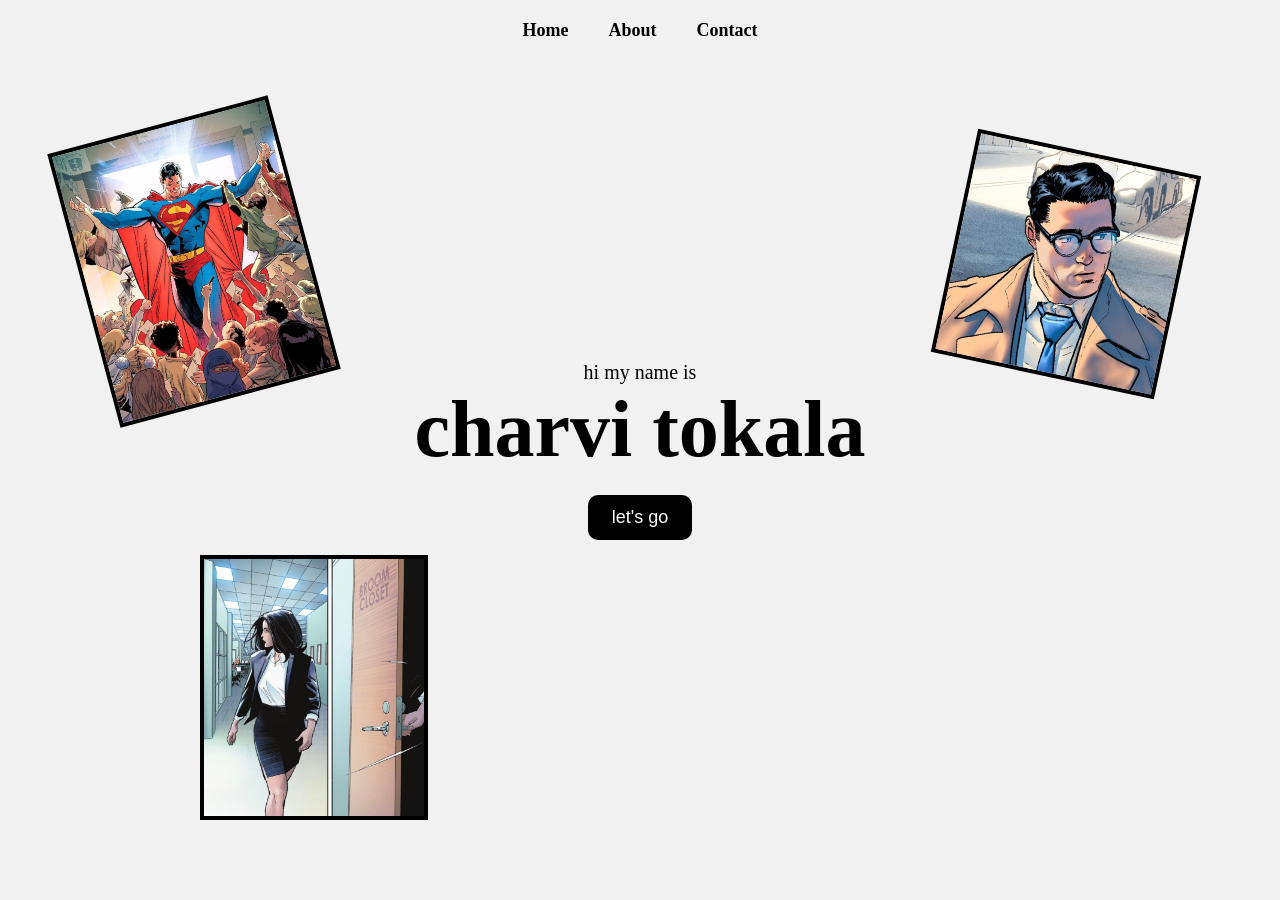
<file: index.html>
<!DOCTYPE html>
<html>
  <head>
    <meta charset="UTF-8">
    <link rel="icon" href="clark.jpg">
    <title>charvi tokala portfolio</title>
    <link href="/style.css" rel="stylesheet" type="text/css" media="all">
    <meta property="og:image" content = "https://i.pinimg.com/736x/bc/6a/76/bc6a764235f7da1895d541f301af0f74.jpg" />
    <meta property = "twitter: card" content="summuary_large_image">
  </head>
  <body>
  <style type="text/css">* { cursor: url('https://cdn.cursors-4u.net/previews/superman-logo-6141a920-32.webp') 32 32, auto !important;} </style>
  <style>
  ::selection {
/* Change highlight background color */
background: #0047AB;
/* Change highlight text color */
color: #FFED10;
}
a {text-decoration: none; color: black; }
</style>
<nav>
  <a href="index.html">Home</a>
  <a href="about.html">About</a>
  <a href="contact.html">Contact</a>
</nav>
<div class="hero">
<p> hi my name is </p>
<h1> charvi tokala </h1>
<a href="about.html">
  <button>let's go</button>
</a>
</div>
<img src="superman.jpg" class="photo photo1">
<img src="clark.jpg" class="photo photo2">
<img src="lois.jpg" class="photo photo3">
  </body>
</html>
</file>
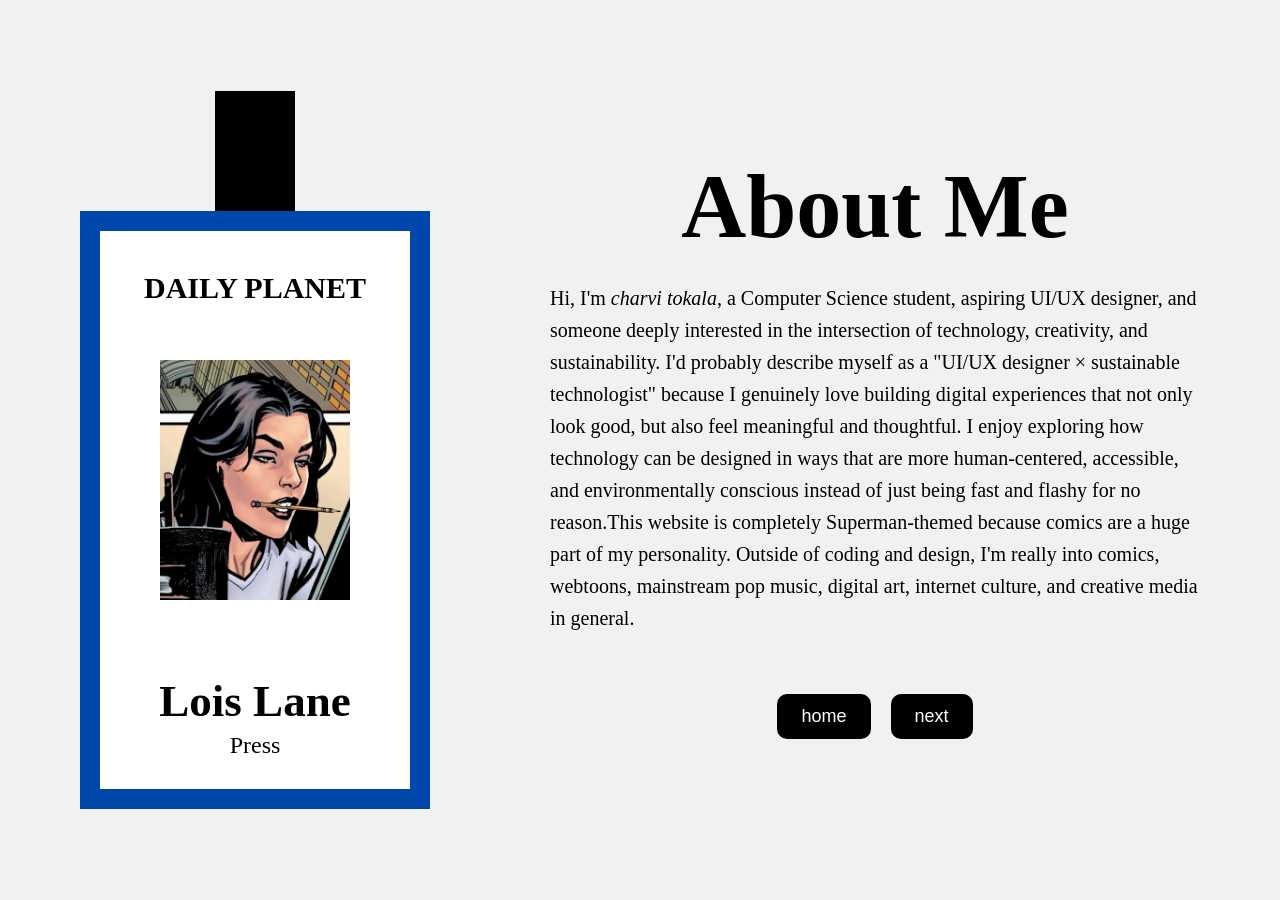
<file: about.html>
<!DOCTYPE html>
<html>
  <head>
    <meta charset="UTF-8">
    <link rel="icon" href="clark.jpg">
    <title>about me</title>
    <link href="/style.css" rel="stylesheet" type="text/css" media="all">
     <meta property="og:image" content = "https://i.pinimg.com/736x/bc/6a/76/bc6a764235f7da1895d541f301af0f74.jpg" />
    <meta property = "twitter: card" content="summuary_large_image">
  </head>
  <body class="about-page">

    <div class="about-container">

      <div class="card">
        <div class="clip"></div>
        <div class="id-card">
          <h2>DAILY PLANET</h2>
          <img src="lane.jpg" class="photo-box">
          <h3>Lois Lane</h3>
          <p>Press</p>
        </div>
      </div>

      <div class="about-text">
        <h1>About Me</h1>
        <p>Hi, I'm <i>charvi tokala</i>, a Computer Science student, aspiring UI/UX designer, and someone deeply interested in the intersection of technology, creativity, and sustainability. I'd probably describe myself as a "UI/UX designer × sustainable technologist" because I genuinely love building digital experiences that not only look good, but also feel meaningful and thoughtful. I enjoy exploring how technology can be designed in ways that are more human-centered, accessible, and environmentally conscious instead of just being fast and flashy for no reason.This website is completely Superman-themed because comics are a huge part of my personality. Outside of coding and design, I'm really into comics, webtoons, mainstream pop music, digital art, internet culture, and creative media in general.</p>
       <span class="about-buttons">
  <a href="index.html"><button>home</button></a>
  <a href="new.html"><button>next</button></a>
</span>
      </div>

    </div>

    <style type="text/css">* { cursor: url('https://cdn.cursors-4u.net/previews/superman-logo-6141a920-32.webp') 32 32, auto !important;}</style>
     <style>
  ::selection {
/* Change highlight background color */
background: #0047AB;
/* Change highlight text color */
color: #FFED10;
}
a {text-decoration: none; color: black; }
</style>

  </body>
</html>
</file>
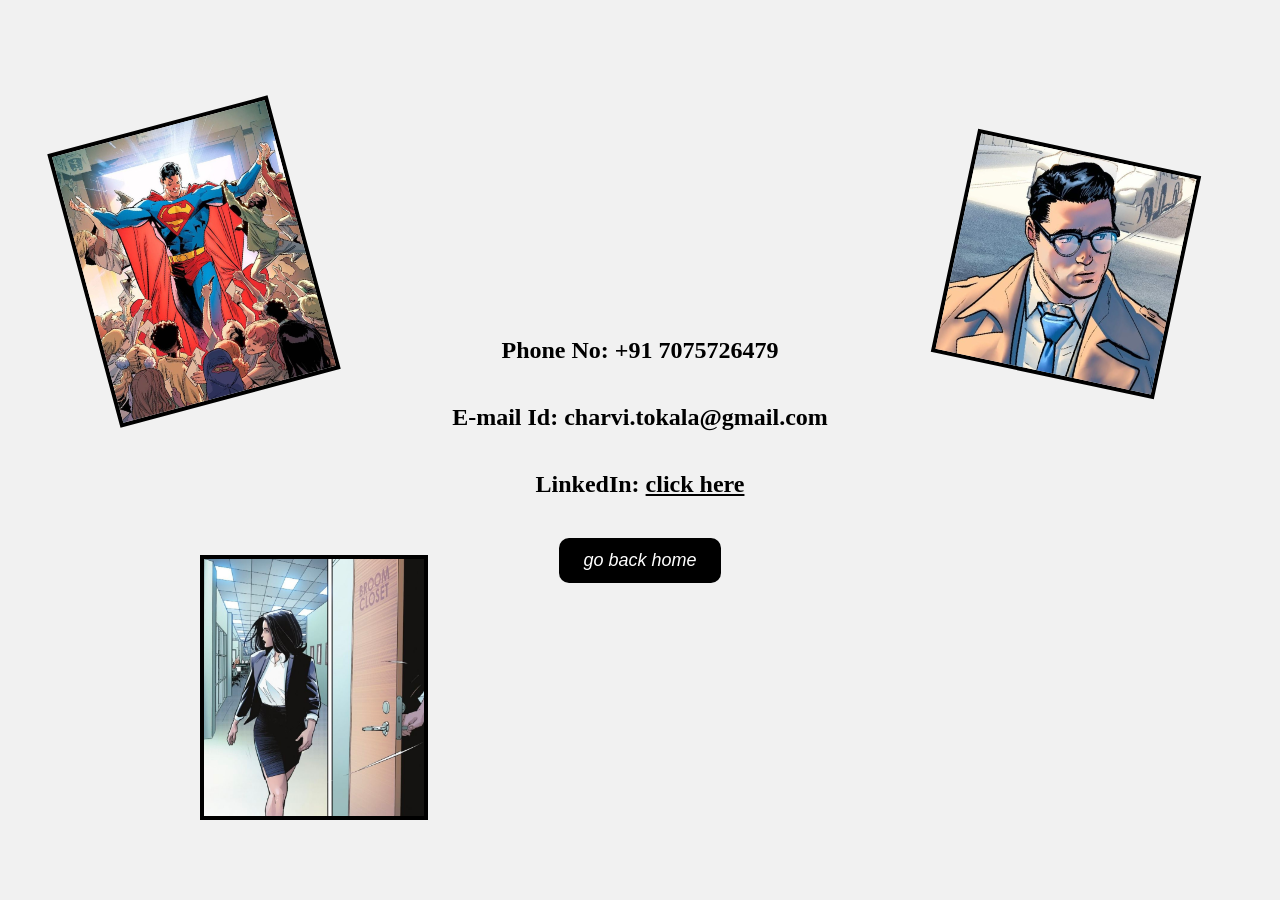
<file: contact.html>
<!DOCTYPE html>
<html>
  <head>
    <meta charset="UTF-8">
    <link rel="icon" href="clark.jpg">
    <title>charvi tokala portfolio</title>
    <link href="/style.css" rel="stylesheet" type="text/css" media="all">
    <meta property="og:image" content = "https://i.pinimg.com/736x/bc/6a/76/bc6a764235f7da1895d541f301af0f74.jpg" />
    <meta property = "twitter: card" content="summuary_large_image">
  </head>
  <body>
  <style type="text/css">* { cursor: url('https://cdn.cursors-4u.net/previews/superman-logo-6141a920-32.webp') 32 32, auto !important;} </style>
  <style>
  ::selection {
/* Change highlight background color */
background: #0047AB;
/* Change highlight text color */
color: #FFED10;
}
a {text-decoration: none; color: black; }
</style>
<div class="hero">
<h2> Phone No: +91 7075726479 </h2>
<h2>E-mail Id: charvi.tokala@gmail.com </h2>
<h2>LinkedIn:
<a href="https://www.linkedin.com/in/charvitokala/" target="_blank">
<u>click here</u>
</a> </h2>
</a>
     <a href="index.html">
      <button><i>go back home</i></button>
    </a>
</div>

<img src="superman.jpg" class="photo photo1">
<img src="clark.jpg" class="photo photo2">
<img src="lois.jpg" class="photo photo3">
  </body>
</html>
</file>
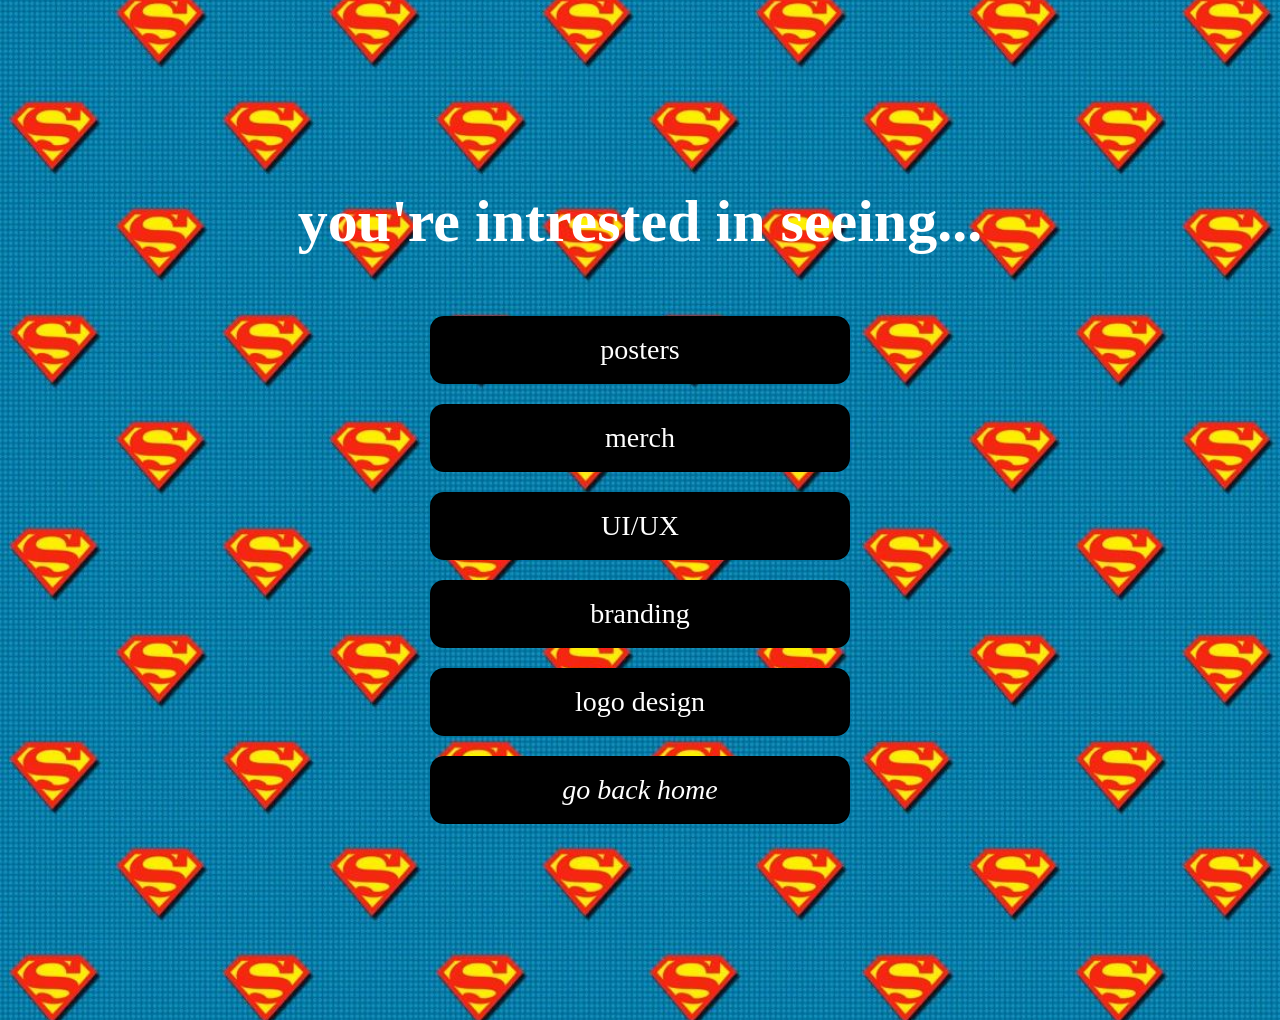
<file: design.html>
<!DOCTYPE html>
<html>
  <head>
    <meta charset="UTF-8">
    <link rel="icon" href="clark.jpg">
    <title>graphic design</title>
    <link href="/style.css" rel="stylesheet" type="text/css" media="all">
  <meta property="og:image" content = "https://i.pinimg.com/736x/bc/6a/76/bc6a764235f7da1895d541f301af0f74.jpg" />
    <meta property = "twitter: card" content="summuary_large_image">
  </head>
  <body class="graphic-page">
  <style type="text/css">* { cursor: url('https://cdn.cursors-4u.net/previews/superman-logo-6141a920-32.webp') 32 32, auto !important;} </style>
  <style>
  ::selection {
/* Change highlight background color */
background: #0047AB;
/* Change highlight text color */
color: #FFED10;
}
a {text-decoration: none; color: black; }
</style>
<div class="new-page">
<div class="white_colour">

    <h1>you're intrested in seeing...</h1>
</div>
    <a href="posters.pdf" target="_blank">
      <button>posters</button>
    </a>

    <a href="merch_design.pdf" target="_blank">
      <button>merch</button>
    </a>

    <a href="UIUX.html">
      <button>UI/UX</button>
    </a>
     <a href="branding.pdf" target="_blank">
      <button>branding</button>
    </a>
     <a href="logo_design.png" target="_blank">
      <button>logo design</button>
    </a>
    </a>
     <a href="index.html">
      <button><i>go back home</i></button>
    </a>

  </div>
  </body>
</html>
</file>
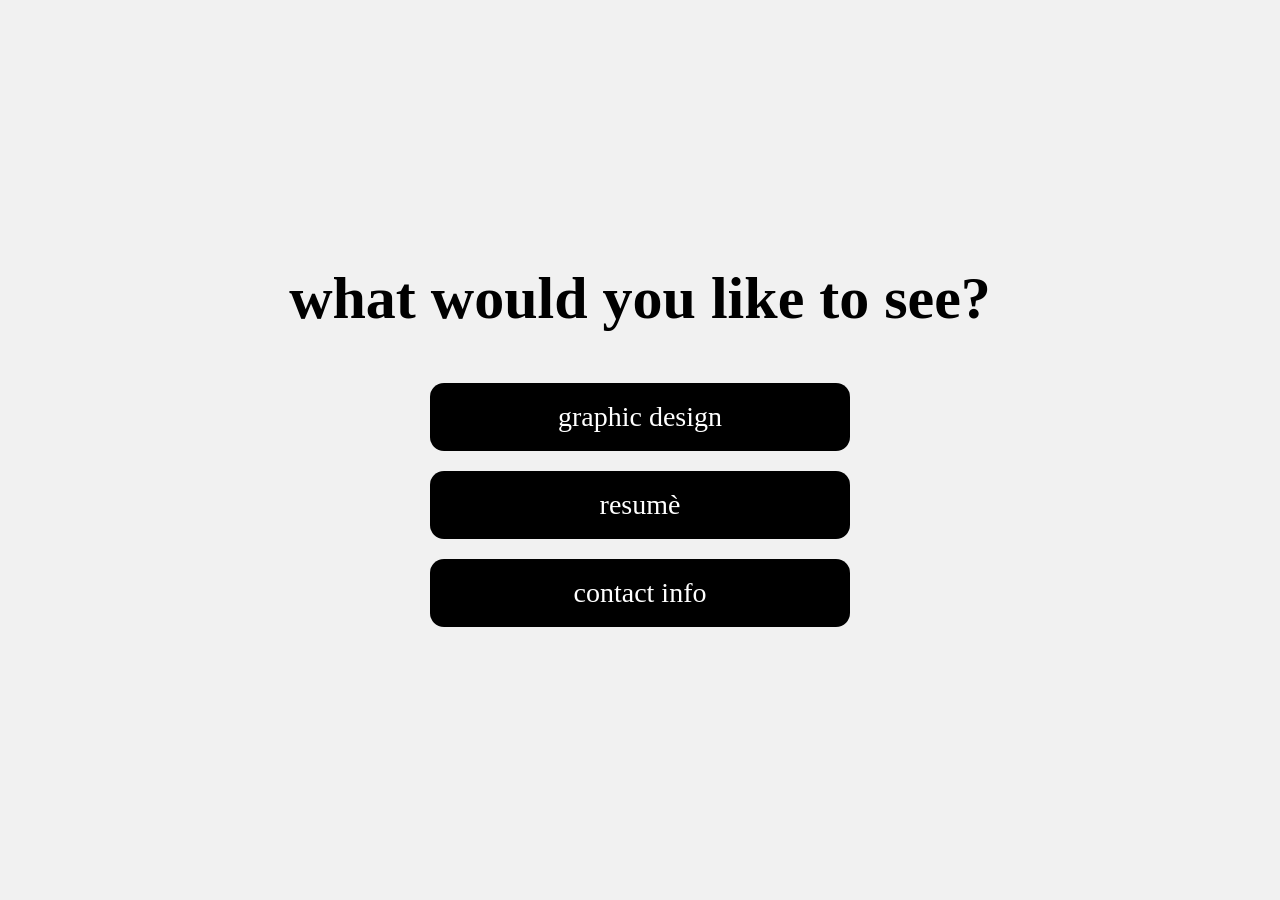
<file: new.html>
<!DOCTYPE html>
<html>
  <head>
    <meta charset="UTF-8">
    <link rel="icon" href="clark.jpg">
    <title>charvi tokala portfolio</title>
    <link href="/style.css" rel="stylesheet" type="text/css" media="all">
    <meta property="og:image" content = "https://i.pinimg.com/736x/bc/6a/76/bc6a764235f7da1895d541f301af0f74.jpg" />
    <meta property = "twitter: card" content="summuary_large_image">
  </head>
  <body>
  <style type="text/css">* { cursor: url('https://cdn.cursors-4u.net/previews/superman-logo-6141a920-32.webp') 32 32, auto !important;} </style>
  <style>
  ::selection {
/* Change highlight background color */
background: #0047AB;
/* Change highlight text color */
color: #FFED10;
}
a {text-decoration: none; color: black; }
</style>
<div class="new-page">

    <h1>what would you like to see?</h1>

    <a href="design.html">
      <button>graphic design</button>
    </a>

    <a href="resume.pdf" target="_blank">
      <button>resumè</button>
    </a>

    <a href="contact.html">
      <button>contact info</button>
    </a>

  </div>
  </body>
</html>
</file>
<file: style.css>
body {
  background-color: #f1f1f1;
  color: black;
  font-family: Times;

  display: flex;
  justify-content: center;
  align-items: center;

  height: 100vh;
  margin: 0;
}

div {
  display: flex;
  flex-direction: column;
  align-items: center;
}

p {
  font-size: 20px;
  margin: 0;
}

h1 {
  font-size: 80px;
  margin: 0;
}
button {
  margin-top: 20px;

  padding: 12px 24px;

  font-size: 18px;

  border: none;

  background-color: black;

  color: white;

  cursor: pointer;

  border-radius: 10px;
}
nav {
  position: absolute;

  top: 20px;

  width: 100%;

  display: flex;

  justify-content: center;

  gap: 40px;
}
nav a {
  text-decoration: none;

  color: black;

  font-size: 18px;

  font-weight: bold;
}
.photo {
  position: absolute;

  width: 220px;

  border: 4px solid black;
}
.photo1 {
  top: 120px;
  left: 80px;

  transform: rotate(-15deg);
}

.photo2 {
  top: 150px;
  right: 100px;

  transform: rotate(12deg);
}

.photo3 {
  bottom: 80px;
  left: 200px;
}
.photo:hover {
  transform: scale(1.05);
}
/* ID CARD */

.card {
  flex-shrink: 0;
}


/* BLACK CLIP THING */

.clip {
  width: 80px;

  height: 120px;

  background-color: black;

  margin: auto;
}

/* MAIN CARD */

.id-card {
  width: 250px;

  padding: 30px;

  background-color: white;

  border: 20px solid #0047AB;

  text-align: center;
}


/* IMAGE */

.photo-box {
  width: 190px;

  height: 240px;

  object-fit: cover;

  display: block;

  margin: 30px auto;

  background-color: #d9d9d9;
}


/* TEXT */

.id-card h2 {
  font-size: 30px;

  margin-top: 10px;
}

.id-card h3 {
  font-size: 45px;

  margin-bottom: 0;
}

.id-card p {
  font-size: 24px;

  margin-top: 5px;
}
/* ABOUT PAGE */

.about-container {
  display: flex;
  flex-direction: row; /* ADD THIS */
  align-items: center;
  justify-content: center;
  gap: 120px;
  min-height: 100vh;
  padding: 80px;
  box-sizing: border-box;
}

/* CARD */

.card {
  flex-shrink: 0;
}


/* RIGHT SIDE */

.about-text {
  max-width: 700px;
}


/* TITLE */

.about-text h1 {
  font-size: 90px;

  margin-bottom: 30px;

  line-height: 1;
}


/* PARAGRAPH */

.about-text p {
  font-size: 20px;

  line-height: 1.6;
}

span.about-buttons {
  margin-top: 40px;
  display: flex;
  flex-direction: row;
  gap: 20px;
}
/* NEW PAGE */

.new-page {
  display: flex;

  flex-direction: column;

  justify-content: center;

  align-items: center;

  height: 100vh;
}


/* TITLE */

.new-page h1 {
  font-size: 60px;

  margin-bottom: 40px;
}


/* BUTTONS */

.new-page button {
  width: 420px;

  padding: 18px;

  margin: 10px 0;

  font-size: 28px;

  font-family: Times;

  background-color: black;

  color: white;

  border: none;

  border-radius: 14px;

  cursor: pointer;

  transition: 0.3s;
}


/* HOVER EFFECT */

.new-page button:hover {
  transform: scale(1.03);
}
.graphic-page {
  background-image: url("logo.jpg");

  background-size: cover;

  background-position: center;

  background-repeat: no-repeat;
}
.white_colour{
  color: #FFFFFF
}
.graphic-page {
  background-color: #f1f1f1;

  font-family: Times;

  padding: 60px;
}


/* TITLE */

.graphic-page h1 {
  text-align: center;

  font-size: 60px;

  margin-bottom: 50px;
}


/* GALLERY */

.gallery {
  display: flex;

  justify-content: center;

  gap: 40px;

  flex-wrap: wrap;
}


/* IMAGES */

.gallery img {
  width: 450px;

  height: 300px;

  object-fit: cover;

  transition: 0.3s;
}


/* HOVER */

.gallery img:hover {
  transform: scale(1.02);
}
</file>
